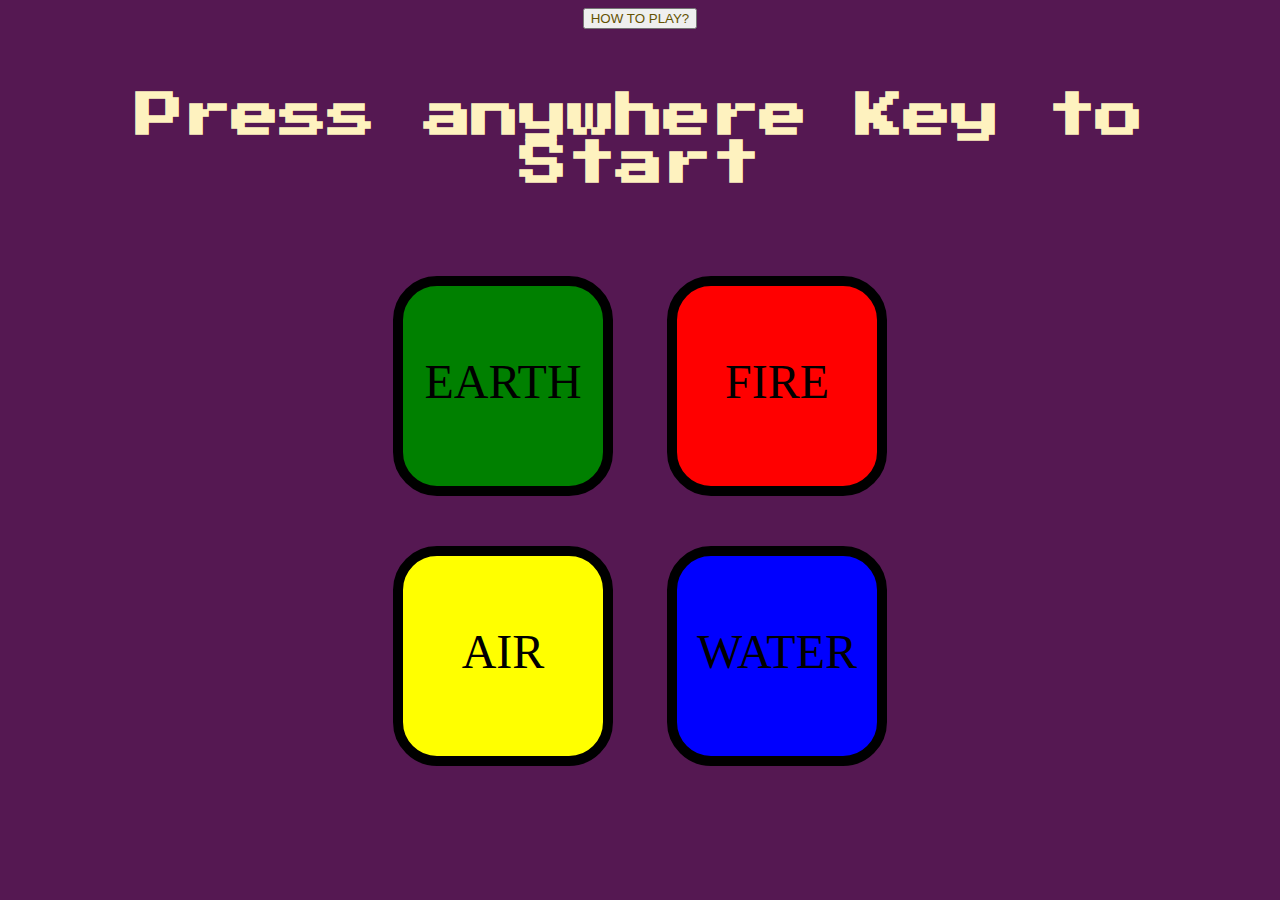
<file: index.html>
<!DOCTYPE html>
<html lang="en" dir="ltr">

<head>
  <meta charset="utf-8">
  <title>Lasc Simon Game</title>
  <link rel="stylesheet" href="styles.css">
  <link href="https://fonts.googleapis.com/css?family=Press+Start+2P" rel="stylesheet">
</head>

<body>
  <button><a href = "instruct.html" class="instruction">HOW TO PLAY?</a></button>
  <!-- <button><h5 class="musical">MUSIC 🔕</h5></button> -->
  <h1 id="level-title">Press anywhere Key to Start</h1>
  <div class="container">
    <div class="row">

      <div type="button" id="green" class="btn green">
        <p class="insider">EARTH</p>
      </div>

      <div type="button" id="red" class="btn red">
        <p class="insider">FIRE</p>
      </div>
    </div>

    <div class="row">

      <div type="button" id="yellow" class="btn yellow">
        <p class="insider">AIR</p>
      </div>
      <div type="button" id="blue" class="btn blue">
        <p class="insider">WATER</p>
      </div>

    </div>

  </div>


<script src="https://ajax.googleapis.com/ajax/libs/jquery/3.6.0/jquery.min.js"></script>
<script src="index.js"></script>
</body>

</html>
</file>
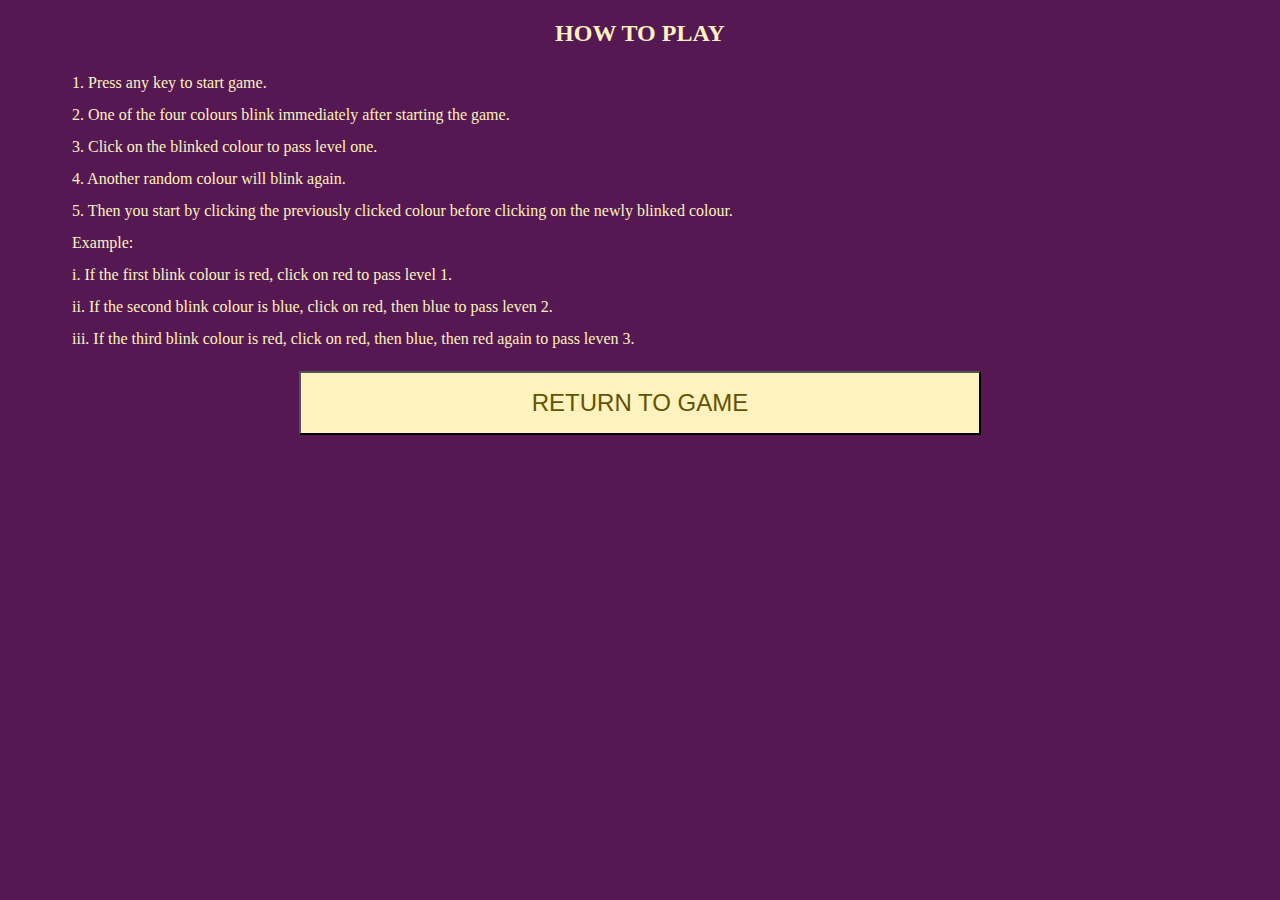
<file: instruct.html>
<!DOCTYPE html>
<html lang="en" dir="ltr">

<head>
  <meta charset="utf-8">
  <title>How to play</title>
  <link rel="stylesheet" href="styles.css">
  <link href="https://fonts.googleapis.com/css?family=Press+Start+2P" rel="stylesheet">
</head>

<body>
    <div class="instruct-con">
        <h2>HOW TO PLAY</h2>
        <p>
            1. Press any key to start game. <br>
            2. One of the four colours blink immediately after starting the game. <br>
            3. Click on the blinked colour to pass level one. <br>
            4. Another random colour will blink again. <br>
            5. Then you start by clicking the previously clicked colour before 
            clicking on the newly blinked colour. <br>
            Example: <br>
            i. If the first blink colour is red, click on red to pass level 1. <br>
            ii. If the second blink colour is blue, click on red, then blue to pass leven 2. <br>
            iii. If the third blink colour is red, click on red, then blue, then red again to pass leven 3.
        </p>

        <button class="game-return"><a href="index.html" class="instruction heighter">RETURN TO GAME</a></button>
    </div>
</body>
</file>
<file: styles.css>
body {
  text-align: center;
  background-color: #551852;
}

/* for instruction page */
.instruction{
  color:#645203;
  text-decoration: none;
}

.instruct-con{
  /* padding: 10rem 1rem 10rem; */
  margin: 1rem 4rem;
}

p{
  color:#FEF2BF;
  text-align: left;
  line-height: 2;
}

h2{
  color: #FEF2BF;
}

.game-return{
  background-color: #FEF2BF;
  width: 60%;
  padding: 1rem 0;
}

.heighter{
  font-size: 1.5rem;
  padding: 1rem 3.5rem;
}

/* instruction page ends here */

#level-title {
  font-family: 'Press Start 2P', cursive;
  font-size: 3rem;
  margin:  5%;
  color: #FEF2BF;
}

.insider{
  text-align: center;
  color: #000;
  font-size: 3rem;
}

.container {
  display: block;
  width: 50%;
  margin: auto;

}

.btn {
  margin: 25px;
  display: inline-block;
  height: 200px;
  width: 200px;
  border: 10px solid black;
  border-radius: 20%;
}

.game-over {
  background-color: red;
  opacity: 0.8;
}

.red {
  background-color: red;
}

.green {
  background-color: green;
}

.blue {
  background-color: blue;
}

.yellow {
  background-color: yellow;
}

.pressed {
  box-shadow: 0 0 20px white;
  background-color: grey;
}
</file>
